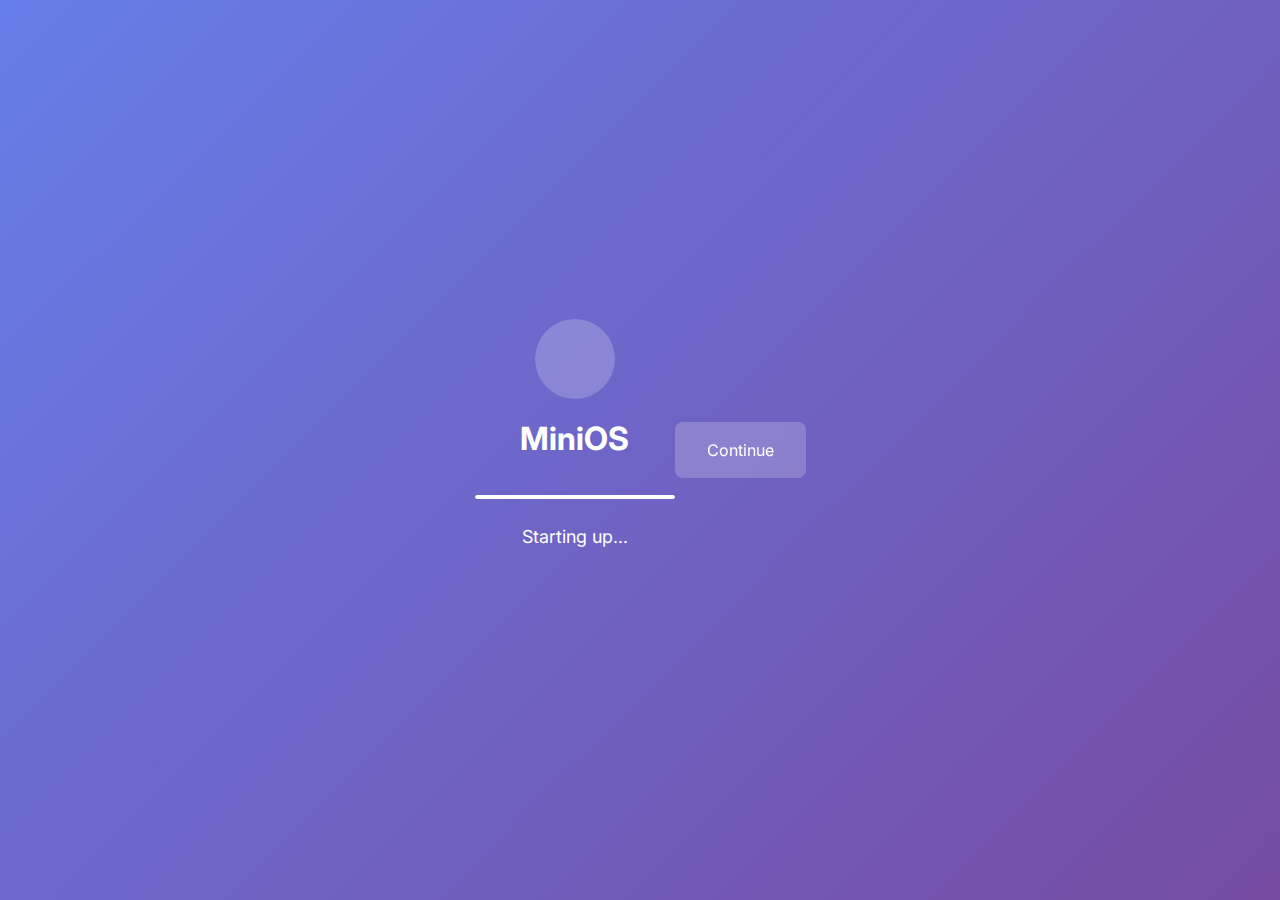
<file: bolt hackathopne/index.html>
<!DOCTYPE html>
<html lang="en">
<head>
    <meta charset="UTF-8">
    <meta name="viewport" content="width=device-width, initial-scale=1.0">
    <title>MiniOS - Operating System Interface</title>
    <link rel="preconnect" href="https://fonts.googleapis.com">
    <link rel="preconnect" href="https://fonts.gstatic.com" crossorigin>
    <link href="https://fonts.googleapis.com/css2?family=Inter:wght@300;400;500;600;700&display=swap" rel="stylesheet">
    <link rel="stylesheet" href="style.css">
</head>
<body>
    <!-- System Controls -->
    <input type="checkbox" id="boot-complete" class="system-control">
    <input type="checkbox" id="login-complete" class="system-control">
    <input type="checkbox" id="dark-mode" class="system-control">
    
    <!-- App Controls -->
    <input type="checkbox" id="notes-app" class="app-control">
    <input type="checkbox" id="calculator-app" class="app-control">
    <input type="checkbox" id="browser-app" class="app-control">
    <input type="checkbox" id="settings-app" class="app-control">
    
    <!-- Window Position Controls -->
    <input type="checkbox" id="notes-pos" class="position-control">
    <input type="checkbox" id="calc-pos" class="position-control">
    <input type="checkbox" id="browser-pos" class="position-control">

    <!-- Boot Screen -->
    <div class="boot-screen">
        <div class="boot-content">
            <div class="boot-logo">
                <div class="logo-circle"></div>
                <h1>MiniOS</h1>
            </div>
            <div class="boot-loader">
                <div class="loader-bar"></div>
            </div>
            <p class="boot-text">Starting up...</p>
        </div>
        <label for="boot-complete" class="boot-continue">Continue</label>
    </div>

    <!-- Login Screen -->
    <div class="login-screen">
        <div class="login-background"></div>
        <div class="login-content">
            <div class="user-avatar">
                <div class="avatar-circle">U</div>
            </div>
            <h2 class="user-name">User</h2>
            <div class="login-form">
                <div class="password-field">
                    <input type="password" placeholder="Enter password">
                </div>
                <label for="login-complete" class="login-button">Sign In</label>
            </div>
        </div>
    </div>

    <!-- Desktop Environment -->
    <div class="desktop">
        <!-- Desktop Background -->
        <div class="desktop-background"></div>
        
        <!-- Taskbar -->
        <div class="taskbar">
            <div class="taskbar-left">
                <div class="start-menu">
                    <div class="start-icon">⊞</div>
                </div>
                <div class="app-shortcuts">
                    <label for="notes-app" class="taskbar-app">📝</label>
                    <label for="calculator-app" class="taskbar-app">🔢</label>
                    <label for="browser-app" class="taskbar-app">🌐</label>
                </div>
            </div>
            <div class="taskbar-right">
                <label for="dark-mode" class="theme-toggle">🌙</label>
                <div class="system-tray">
                    <div class="tray-icon">🔊</div>
                    <div class="tray-icon">📶</div>
                    <div class="tray-icon">🔋</div>
                </div>
                <div class="system-time">
                    <div class="time">10:30</div>
                    <div class="date">Dec 15</div>
                </div>
            </div>
        </div>

        <!-- Desktop Icons -->
        <div class="desktop-icons">
            <label for="notes-app" class="desktop-icon">
                <div class="icon-image">📝</div>
                <div class="icon-label">Notes</div>
            </label>
            <label for="calculator-app" class="desktop-icon">
                <div class="icon-image">🔢</div>
                <div class="icon-label">Calculator</div>
            </label>
            <label for="browser-app" class="desktop-icon">
                <div class="icon-image">🌐</div>
                <div class="icon-label">Browser</div>
            </label>
            <label for="settings-app" class="desktop-icon">
                <div class="icon-image">⚙️</div>
                <div class="icon-label">Settings</div>
            </label>
        </div>

        <!-- Applications -->
        <!-- Notes App -->
        <div class="app-window notes-window">
            <div class="window-header">
                <div class="window-controls">
                    <label for="notes-app" class="control-btn close">●</label>
                    <div class="control-btn minimize">●</div>
                    <div class="control-btn maximize">●</div>
                </div>
                <div class="window-title">Notes</div>
                <label for="notes-pos" class="drag-handle">⋮⋮</label>
            </div>
            <div class="window-content">
                <div class="notes-toolbar">
                    <button class="toolbar-btn">New</button>
                    <button class="toolbar-btn">Save</button>
                    <button class="toolbar-btn">Bold</button>
                    <button class="toolbar-btn">Italic</button>
                </div>
                <div class="notes-editor">
                    <div class="note-title">Welcome to Notes</div>
                    <div class="note-content">
                        <p>This is a sample note in your MiniOS Notes application.</p>
                        <p>You can create, edit, and organize your thoughts here.</p>
                        <ul>
                            <li>Feature 1: Rich text formatting</li>
                            <li>Feature 2: Multiple notes</li>
                            <li>Feature 3: Auto-save functionality</li>
                        </ul>
                        <p>Click the drag handle (⋮⋮) to simulate window repositioning!</p>
                    </div>
                </div>
            </div>
        </div>

        <!-- Calculator App -->
        <div class="app-window calculator-window">
            <div class="window-header">
                <div class="window-controls">
                    <label for="calculator-app" class="control-btn close">●</label>
                    <div class="control-btn minimize">●</div>
                    <div class="control-btn maximize">●</div>
                </div>
                <div class="window-title">Calculator</div>
                <label for="calc-pos" class="drag-handle">⋮⋮</label>
            </div>
            <div class="window-content">
                <div class="calculator">
                    <div class="calc-display">
                        <div class="calc-screen">0</div>
                    </div>
                    <div class="calc-buttons">
                        <button class="calc-btn operator">C</button>
                        <button class="calc-btn operator">±</button>
                        <button class="calc-btn operator">%</button>
                        <button class="calc-btn operator">÷</button>
                        
                        <button class="calc-btn number">7</button>
                        <button class="calc-btn number">8</button>
                        <button class="calc-btn number">9</button>
                        <button class="calc-btn operator">×</button>
                        
                        <button class="calc-btn number">4</button>
                        <button class="calc-btn number">5</button>
                        <button class="calc-btn number">6</button>
                        <button class="calc-btn operator">−</button>
                        
                        <button class="calc-btn number">1</button>
                        <button class="calc-btn number">2</button>
                        <button class="calc-btn number">3</button>
                        <button class="calc-btn operator">+</button>
                        
                        <button class="calc-btn number zero">0</button>
                        <button class="calc-btn number">.</button>
                        <button class="calc-btn operator equals">=</button>
                    </div>
                </div>
            </div>
        </div>

        <!-- Browser App -->
        <div class="app-window browser-window">
            <div class="window-header">
                <div class="window-controls">
                    <label for="browser-app" class="control-btn close">●</label>
                    <div class="control-btn minimize">●</div>
                    <div class="control-btn maximize">●</div>
                </div>
                <div class="window-title">Browser</div>
                <label for="browser-pos" class="drag-handle">⋮⋮</label>
            </div>
            <div class="window-content">
                <div class="browser-toolbar">
                    <div class="browser-nav">
                        <button class="nav-btn">←</button>
                        <button class="nav-btn">→</button>
                        <button class="nav-btn">↻</button>
                    </div>
                    <div class="address-bar">
                        <input type="text" value="https://minios.local/welcome" readonly>
                    </div>
                    <button class="browser-menu">⋮</button>
                </div>
                <div class="browser-content">
                    <div class="webpage">
                        <header class="page-header">
                            <h1>Welcome to MiniOS</h1>
                            <p>Your lightweight operating system experience</p>
                        </header>
                        <main class="page-content">
                            <section class="feature-section">
                                <h2>Features</h2>
                                <div class="feature-grid">
                                    <div class="feature-card">
                                        <h3>🚀 Fast</h3>
                                        <p>Lightning-fast performance with minimal resource usage</p>
                                    </div>
                                    <div class="feature-card">
                                        <h3>🎨 Modern</h3>
                                        <p>Beautiful, intuitive interface with smooth animations</p>
                                    </div>
                                    <div class="feature-card">
                                        <h3>🔧 Customizable</h3>
                                        <p>Personalize your experience with themes and layouts</p>
                                    </div>
                                </div>
                            </section>
                        </main>
                    </div>
                </div>
            </div>
        </div>

        <!-- Settings App -->
        <div class="app-window settings-window">
            <div class="window-header">
                <div class="window-controls">
                    <label for="settings-app" class="control-btn close">●</label>
                    <div class="control-btn minimize">●</div>
                    <div class="control-btn maximize">●</div>
                </div>
                <div class="window-title">Settings</div>
            </div>
            <div class="window-content">
                <div class="settings-content">
                    <div class="settings-sidebar">
                        <div class="settings-section active">🎨 Appearance</div>
                        <div class="settings-section">🔊 Sound</div>
                        <div class="settings-section">🌐 Network</div>
                        <div class="settings-section">🔐 Privacy</div>
                    </div>
                    <div class="settings-main">
                        <h3>Appearance</h3>
                        <div class="setting-item">
                            <label class="setting-label">
                                <span>Dark Mode</span>
                                <label for="dark-mode" class="toggle-switch">
                                    <span class="toggle-slider"></span>
                                </label>
                            </label>
                        </div>
                        <div class="setting-item">
                            <label class="setting-label">
                                <span>Transparency Effects</span>
                                <div class="toggle-switch">
                                    <span class="toggle-slider active"></span>
                                </div>
                            </label>
                        </div>
                    </div>
                </div>
            </div>
        </div>
    </div>
</body>
</html>
</file>
<file: bolt hackathopne/style.css>
/* CSS Variables for Theming */
:root {
  /* Light Theme Colors */
  --primary-color: #0066FF;
  --secondary-color: #FF6B6B;
  --accent-color: #4ECDC4;
  --success-color: #51CF66;
  --warning-color: #FFD43B;
  --error-color: #FF6B6B;
  
  /* Neutral Colors */
  --white: #FFFFFF;
  --gray-50: #F8F9FA;
  --gray-100: #F1F3F4;
  --gray-200: #E8EAED;
  --gray-300: #DADCE0;
  --gray-400: #BDC1C6;
  --gray-500: #9AA0A6;
  --gray-600: #80868B;
  --gray-700: #5F6368;
  --gray-800: #3C4043;
  --gray-900: #202124;
  --black: #000000;
  
  /* Theme Variables */
  --bg-primary: var(--gray-50);
  --bg-secondary: var(--white);
  --text-primary: var(--gray-900);
  --text-secondary: var(--gray-700);
  --border-color: var(--gray-300);
  --shadow-light: rgba(0, 0, 0, 0.1);
  --shadow-medium: rgba(0, 0, 0, 0.15);
  --shadow-heavy: rgba(0, 0, 0, 0.25);
  
  /* Layout Variables */
  --border-radius: 8px;
  --border-radius-large: 12px;
  --spacing-xs: 4px;
  --spacing-sm: 8px;
  --spacing-md: 16px;
  --spacing-lg: 24px;
  --spacing-xl: 32px;
  
  /* Typography */
  --font-family: 'Inter', -apple-system, BlinkMacSystemFont, 'Segoe UI', Roboto, sans-serif;
  --font-size-xs: 12px;
  --font-size-sm: 14px;
  --font-size-md: 16px;
  --font-size-lg: 18px;
  --font-size-xl: 24px;
  --font-size-xxl: 32px;
  --line-height-body: 1.5;
  --line-height-heading: 1.2;
}

/* Dark Theme */
#dark-mode:checked ~ * {
  --bg-primary: var(--gray-900);
  --bg-secondary: var(--gray-800);
  --text-primary: var(--gray-100);
  --text-secondary: var(--gray-300);
  --border-color: var(--gray-600);
  --shadow-light: rgba(0, 0, 0, 0.3);
  --shadow-medium: rgba(0, 0, 0, 0.4);
  --shadow-heavy: rgba(0, 0, 0, 0.6);
}

/* Reset and Base Styles */
* {
  margin: 0;
  padding: 0;
  box-sizing: border-box;
}

body {
  font-family: var(--font-family);
  font-size: var(--font-size-md);
  line-height: var(--line-height-body);
  color: var(--text-primary);
  background: var(--bg-primary);
  overflow: hidden;
  height: 100vh;
}

/* Hide System Controls */
.system-control,
.app-control,
.position-control {
  display: none;
}

/* Boot Screen */
.boot-screen {
  position: fixed;
  top: 0;
  left: 0;
  width: 100%;
  height: 100%;
  background: linear-gradient(135deg, #667eea 0%, #764ba2 100%);
  display: flex;
  align-items: center;
  justify-content: center;
  z-index: 1000;
  transition: all 0.8s ease;
}

#boot-complete:checked ~ .boot-screen {
  opacity: 0;
  pointer-events: none;
  transform: scale(1.1);
}

.boot-content {
  text-align: center;
  color: white;
}

.boot-logo {
  margin-bottom: var(--spacing-xl);
}

.logo-circle {
  width: 80px;
  height: 80px;
  background: rgba(255, 255, 255, 0.2);
  border-radius: 50%;
  margin: 0 auto var(--spacing-md);
  display: flex;
  align-items: center;
  justify-content: center;
  backdrop-filter: blur(10px);
  animation: pulse 2s infinite;
}

.boot-logo h1 {
  font-size: var(--font-size-xxl);
  font-weight: 700;
  margin: 0;
}

.boot-loader {
  width: 200px;
  height: 4px;
  background: rgba(255, 255, 255, 0.3);
  border-radius: 2px;
  margin: var(--spacing-lg) auto;
  overflow: hidden;
}

.loader-bar {
  height: 100%;
  background: white;
  border-radius: 2px;
  animation: loading 3s ease-in-out infinite;
}

.boot-text {
  font-size: var(--font-size-lg);
  margin-bottom: var(--spacing-xl);
}

.boot-continue {
  background: rgba(255, 255, 255, 0.2);
  color: white;
  border: none;
  padding: var(--spacing-md) var(--spacing-xl);
  border-radius: var(--border-radius);
  cursor: pointer;
  font-size: var(--font-size-md);
  transition: all 0.3s ease;
  backdrop-filter: blur(10px);
}

.boot-continue:hover {
  background: rgba(255, 255, 255, 0.3);
  transform: translateY(-2px);
}

@keyframes pulse {
  0%, 100% { transform: scale(1); }
  50% { transform: scale(1.05); }
}

@keyframes loading {
  0% { transform: translateX(-100%); }
  100% { transform: translateX(300%); }
}

/* Login Screen */
.login-screen {
  position: fixed;
  top: 0;
  left: 0;
  width: 100%;
  height: 100%;
  z-index: 900;
  opacity: 0;
  pointer-events: none;
  transition: all 0.8s ease 0.5s;
}

#boot-complete:checked ~ .login-screen {
  opacity: 1;
  pointer-events: all;
}

#login-complete:checked ~ .login-screen {
  opacity: 0;
  pointer-events: none;
  transform: scale(0.95);
}

.login-background {
  position: absolute;
  top: 0;
  left: 0;
  width: 100%;
  height: 100%;
  background: url('https://images.pexels.com/photos/1323550/pexels-photo-1323550.jpeg?auto=compress&cs=tinysrgb&w=1920&h=1080&fit=crop') center/cover;
  filter: blur(2px);
}

.login-content {
  position: relative;
  height: 100%;
  display: flex;
  flex-direction: column;
  align-items: center;
  justify-content: center;
  background: rgba(0, 0, 0, 0.4);
  backdrop-filter: blur(10px);
}

.user-avatar {
  margin-bottom: var(--spacing-lg);
}

.avatar-circle {
  width: 120px;
  height: 120px;
  background: var(--primary-color);
  border-radius: 50%;
  display: flex;
  align-items: center;
  justify-content: center;
  color: white;
  font-size: var(--font-size-xxl);
  font-weight: 600;
  box-shadow: 0 8px 32px var(--shadow-medium);
}

.user-name {
  color: white;
  font-size: var(--font-size-xl);
  font-weight: 500;
  margin-bottom: var(--spacing-xl);
}

.login-form {
  display: flex;
  flex-direction: column;
  align-items: center;
  gap: var(--spacing-lg);
}

.password-field input {
  background: rgba(255, 255, 255, 0.2);
  border: 1px solid rgba(255, 255, 255, 0.3);
  border-radius: var(--border-radius);
  padding: var(--spacing-md) var(--spacing-lg);
  color: white;
  font-size: var(--font-size-md);
  width: 300px;
  backdrop-filter: blur(10px);
}

.password-field input::placeholder {
  color: rgba(255, 255, 255, 0.7);
}

.password-field input:focus {
  outline: none;
  border-color: var(--primary-color);
  box-shadow: 0 0 0 3px rgba(0, 102, 255, 0.3);
}

.login-button {
  background: var(--primary-color);
  color: white;
  border: none;
  padding: var(--spacing-md) var(--spacing-xl);
  border-radius: var(--border-radius);
  cursor: pointer;
  font-size: var(--font-size-md);
  font-weight: 500;
  transition: all 0.3s ease;
  min-width: 120px;
  text-align: center;
}

.login-button:hover {
  background: #0052cc;
  transform: translateY(-2px);
  box-shadow: 0 8px 16px rgba(0, 102, 255, 0.3);
}

/* Desktop Environment */
.desktop {
  position: fixed;
  top: 0;
  left: 0;
  width: 100%;
  height: 100%;
  opacity: 0;
  pointer-events: none;
  transition: all 0.8s ease 1s;
}

#login-complete:checked ~ .desktop {
  opacity: 1;
  pointer-events: all;
}

.desktop-background {
  position: absolute;
  top: 0;
  left: 0;
  width: 100%;
  height: 100%;
  background: url('https://images.pexels.com/photos/1323550/pexels-photo-1323550.jpeg?auto=compress&cs=tinysrgb&w=1920&h=1080&fit=crop') center/cover;
  z-index: -1;
}

/* Taskbar */
.taskbar {
  position: fixed;
  bottom: 0;
  left: 0;
  width: 100%;
  height: 60px;
  background: rgba(255, 255, 255, 0.9);
  backdrop-filter: blur(20px);
  border-top: 1px solid var(--border-color);
  display: flex;
  align-items: center;
  justify-content: space-between;
  padding: 0 var(--spacing-lg);
  z-index: 100;
}

#dark-mode:checked ~ .desktop .taskbar {
  background: rgba(32, 33, 36, 0.9);
}

.taskbar-left {
  display: flex;
  align-items: center;
  gap: var(--spacing-md);
}

.start-menu {
  width: 40px;
  height: 40px;
  background: var(--primary-color);
  border-radius: var(--border-radius);
  display: flex;
  align-items: center;
  justify-content: center;
  color: white;
  font-size: var(--font-size-lg);
  cursor: pointer;
  transition: all 0.3s ease;
}

.start-menu:hover {
  transform: scale(1.05);
  box-shadow: 0 4px 12px rgba(0, 102, 255, 0.3);
}

.app-shortcuts {
  display: flex;
  gap: var(--spacing-sm);
}

.taskbar-app {
  width: 40px;
  height: 40px;
  background: var(--bg-secondary);
  border-radius: var(--border-radius);
  display: flex;
  align-items: center;
  justify-content: center;
  font-size: var(--font-size-lg);
  cursor: pointer;
  transition: all 0.3s ease;
  border: 1px solid var(--border-color);
}

.taskbar-app:hover {
  background: var(--gray-100);
  transform: translateY(-2px);
}

#dark-mode:checked ~ .desktop .taskbar-app:hover {
  background: var(--gray-700);
}

.taskbar-right {
  display: flex;
  align-items: center;
  gap: var(--spacing-md);
}

.theme-toggle {
  width: 40px;
  height: 40px;
  background: var(--bg-secondary);
  border-radius: 50%;
  display: flex;
  align-items: center;
  justify-content: center;
  cursor: pointer;
  transition: all 0.3s ease;
  border: 1px solid var(--border-color);
}

.theme-toggle:hover {
  background: var(--gray-100);
  transform: scale(1.05);
}

#dark-mode:checked ~ .desktop .theme-toggle:hover {
  background: var(--gray-700);
}

.system-tray {
  display: flex;
  gap: var(--spacing-sm);
}

.tray-icon {
  width: 32px;
  height: 32px;
  display: flex;
  align-items: center;
  justify-content: center;
  cursor: pointer;
  border-radius: var(--border-radius);
  transition: all 0.3s ease;
}

.tray-icon:hover {
  background: rgba(0, 0, 0, 0.1);
}

.system-time {
  text-align: center;
  font-size: var(--font-size-sm);
  line-height: 1.2;
  color: var(--text-primary);
}

.time {
  font-weight: 600;
}

.date {
  opacity: 0.7;
}

/* Desktop Icons */
.desktop-icons {
  position: absolute;
  top: var(--spacing-xl);
  left: var(--spacing-xl);
  display: flex;
  flex-direction: column;
  gap: var(--spacing-lg);
  z-index: 10;
}

.desktop-icon {
  display: flex;
  flex-direction: column;
  align-items: center;
  gap: var(--spacing-sm);
  cursor: pointer;
  padding: var(--spacing-md);
  border-radius: var(--border-radius);
  transition: all 0.3s ease;
  max-width: 80px;
  text-align: center;
}

.desktop-icon:hover {
  background: rgba(255, 255, 255, 0.2);
  backdrop-filter: blur(10px);
  transform: translateY(-2px);
}

.icon-image {
  font-size: 48px;
  margin-bottom: var(--spacing-xs);
}

.icon-label {
  color: white;
  font-size: var(--font-size-sm);
  font-weight: 500;
  text-shadow: 0 1px 3px rgba(0, 0, 0, 0.5);
}

/* Application Windows */
.app-window {
  position: fixed;
  width: 600px;
  height: 500px;
  background: var(--bg-secondary);
  border-radius: var(--border-radius-large);
  box-shadow: 0 16px 48px var(--shadow-heavy);
  z-index: 50;
  display: none;
  flex-direction: column;
  overflow: hidden;
  border: 1px solid var(--border-color);
}

/* Show windows when corresponding checkboxes are checked */
#notes-app:checked ~ .desktop .notes-window,
#calculator-app:checked ~ .desktop .calculator-window,
#browser-app:checked ~ .desktop .browser-window,
#settings-app:checked ~ .desktop .settings-window {
  display: flex;
}

/* Window positioning */
.notes-window {
  top: 100px;
  left: 200px;
}

.calculator-window {
  top: 150px;
  left: 300px;
  width: 320px;
  height: 480px;
}

.browser-window {
  top: 80px;
  left: 250px;
  width: 800px;
  height: 600px;
}

.settings-window {
  top: 120px;
  left: 350px;
  width: 700px;
  height: 550px;
}

/* Position toggles for simulated dragging */
#notes-pos:checked ~ .desktop .notes-window {
  top: 200px;
  left: 400px;
}

#calc-pos:checked ~ .desktop .calculator-window {
  top: 250px;
  left: 100px;
}

#browser-pos:checked ~ .desktop .browser-window {
  top: 150px;
  left: 100px;
}

/* Window Header */
.window-header {
  height: 44px;
  background: var(--bg-secondary);
  border-bottom: 1px solid var(--border-color);
  display: flex;
  align-items: center;
  justify-content: space-between;
  padding: 0 var(--spacing-md);
  user-select: none;
}

.window-controls {
  display: flex;
  gap: var(--spacing-sm);
}

.control-btn {
  width: 14px;
  height: 14px;
  border-radius: 50%;
  cursor: pointer;
  font-size: 8px;
  display: flex;
  align-items: center;
  justify-content: center;
  transition: all 0.2s ease;
}

.control-btn.close {
  background: #FF5F56;
}

.control-btn.minimize {
  background: #FFBD2E;
}

.control-btn.maximize {
  background: #27CA3F;
}

.control-btn:hover {
  transform: scale(1.1);
}

.window-title {
  font-weight: 600;
  font-size: var(--font-size-sm);
  color: var(--text-primary);
}

.drag-handle {
  cursor: grab;
  color: var(--text-secondary);
  padding: var(--spacing-xs);
  border-radius: var(--border-radius);
  transition: all 0.2s ease;
}

.drag-handle:hover {
  background: var(--gray-100);
  color: var(--text-primary);
}

.drag-handle:active {
  cursor: grabbing;
}

/* Window Content */
.window-content {
  flex: 1;
  overflow: auto;
}

/* Notes App Styles */
.notes-toolbar {
  padding: var(--spacing-md);
  border-bottom: 1px solid var(--border-color);
  display: flex;
  gap: var(--spacing-sm);
}

.toolbar-btn {
  padding: var(--spacing-xs) var(--spacing-md);
  background: var(--bg-primary);
  border: 1px solid var(--border-color);
  border-radius: var(--border-radius);
  cursor: pointer;
  font-size: var(--font-size-sm);
  transition: all 0.2s ease;
}

.toolbar-btn:hover {
  background: var(--gray-200);
}

#dark-mode:checked ~ .desktop .toolbar-btn:hover {
  background: var(--gray-600);
}

.notes-editor {
  padding: var(--spacing-lg);
}

.note-title {
  font-size: var(--font-size-xl);
  font-weight: 600;
  margin-bottom: var(--spacing-md);
  color: var(--text-primary);
}

.note-content {
  line-height: var(--line-height-body);
  color: var(--text-secondary);
}

.note-content p {
  margin-bottom: var(--spacing-md);
}

.note-content ul {
  margin-left: var(--spacing-lg);
  margin-bottom: var(--spacing-md);
}

.note-content li {
  margin-bottom: var(--spacing-xs);
}

/* Calculator App Styles */
.calculator {
  padding: var(--spacing-lg);
  display: flex;
  flex-direction: column;
  gap: var(--spacing-md);
  height: 100%;
}

.calc-display {
  background: var(--gray-900);
  border-radius: var(--border-radius);
  padding: var(--spacing-lg);
  margin-bottom: var(--spacing-md);
}

.calc-screen {
  color: white;
  font-size: 36px;
  font-weight: 300;
  text-align: right;
  font-family: 'SF Mono', Monaco, monospace;
}

.calc-buttons {
  display: grid;
  grid-template-columns: repeat(4, 1fr);
  gap: var(--spacing-md);
  flex: 1;
}

.calc-btn {
  background: var(--gray-200);
  border: none;
  border-radius: var(--border-radius);
  font-size: var(--font-size-lg);
  font-weight: 500;
  cursor: pointer;
  transition: all 0.2s ease;
  min-height: 60px;
}

.calc-btn:hover {
  background: var(--gray-300);
  transform: scale(1.02);
}

.calc-btn.operator {
  background: var(--primary-color);
  color: white;
}

.calc-btn.operator:hover {
  background: #0052cc;
}

.calc-btn.zero {
  grid-column: span 2;
}

.calc-btn.equals {
  background: var(--primary-color);
  color: white;
}

#dark-mode:checked ~ .desktop .calc-btn {
  background: var(--gray-600);
  color: var(--text-primary);
}

#dark-mode:checked ~ .desktop .calc-btn:hover {
  background: var(--gray-500);
}

/* Browser App Styles */
.browser-toolbar {
  padding: var(--spacing-md);
  border-bottom: 1px solid var(--border-color);
  display: flex;
  align-items: center;
  gap: var(--spacing-md);
}

.browser-nav {
  display: flex;
  gap: var(--spacing-xs);
}

.nav-btn {
  width: 32px;
  height: 32px;
  background: var(--bg-primary);
  border: 1px solid var(--border-color);
  border-radius: var(--border-radius);
  cursor: pointer;
  display: flex;
  align-items: center;
  justify-content: center;
  transition: all 0.2s ease;
}

.nav-btn:hover {
  background: var(--gray-200);
}

.address-bar {
  flex: 1;
}

.address-bar input {
  width: 100%;
  padding: var(--spacing-sm) var(--spacing-md);
  background: var(--bg-primary);
  border: 1px solid var(--border-color);
  border-radius: var(--border-radius-large);
  font-size: var(--font-size-sm);
  color: var(--text-primary);
}

.address-bar input:focus {
  outline: none;
  border-color: var(--primary-color);
  box-shadow: 0 0 0 3px rgba(0, 102, 255, 0.1);
}

.browser-menu {
  width: 32px;
  height: 32px;
  background: var(--bg-primary);
  border: 1px solid var(--border-color);
  border-radius: var(--border-radius);
  cursor: pointer;
  display: flex;
  align-items: center;
  justify-content: center;
}

.browser-content {
  flex: 1;
  overflow: auto;
}

.webpage {
  padding: var(--spacing-xl);
  max-width: 800px;
  margin: 0 auto;
}

.page-header {
  text-align: center;
  margin-bottom: var(--spacing-xl);
}

.page-header h1 {
  font-size: var(--font-size-xxl);
  font-weight: 700;
  margin-bottom: var(--spacing-md);
  color: var(--text-primary);
}

.page-header p {
  font-size: var(--font-size-lg);
  color: var(--text-secondary);
}

.feature-section h2 {
  font-size: var(--font-size-xl);
  margin-bottom: var(--spacing-lg);
  color: var(--text-primary);
}

.feature-grid {
  display: grid;
  grid-template-columns: repeat(auto-fit, minmax(200px, 1fr));
  gap: var(--spacing-lg);
}

.feature-card {
  padding: var(--spacing-lg);
  background: var(--bg-secondary);
  border-radius: var(--border-radius);
  border: 1px solid var(--border-color);
  text-align: center;
}

.feature-card h3 {
  font-size: var(--font-size-lg);
  margin-bottom: var(--spacing-md);
  color: var(--text-primary);
}

.feature-card p {
  color: var(--text-secondary);
  line-height: var(--line-height-body);
}

/* Settings App Styles */
.settings-content {
  display: flex;
  height: 100%;
}

.settings-sidebar {
  width: 200px;
  background: var(--bg-primary);
  border-right: 1px solid var(--border-color);
  padding: var(--spacing-lg) 0;
}

.settings-section {
  padding: var(--spacing-md) var(--spacing-lg);
  cursor: pointer;
  transition: all 0.2s ease;
  font-size: var(--font-size-sm);
  color: var(--text-secondary);
}

.settings-section:hover {
  background: var(--gray-100);
}

.settings-section.active {
  background: var(--primary-color);
  color: white;
}

#dark-mode:checked ~ .desktop .settings-section:hover {
  background: var(--gray-700);
}

.settings-main {
  flex: 1;
  padding: var(--spacing-xl);
}

.settings-main h3 {
  font-size: var(--font-size-xl);
  margin-bottom: var(--spacing-xl);
  color: var(--text-primary);
}

.setting-item {
  margin-bottom: var(--spacing-lg);
}

.setting-label {
  display: flex;
  justify-content: space-between;
  align-items: center;
  cursor: pointer;
}

.setting-label span {
  font-size: var(--font-size-md);
  color: var(--text-primary);
}

.toggle-switch {
  width: 48px;
  height: 28px;
  background: var(--gray-300);
  border-radius: 14px;
  position: relative;
  cursor: pointer;
  transition: all 0.3s ease;
}

.toggle-slider {
  width: 24px;
  height: 24px;
  background: white;
  border-radius: 50%;
  position: absolute;
  top: 2px;
  left: 2px;
  transition: all 0.3s ease;
  box-shadow: 0 2px 4px rgba(0, 0, 0, 0.2);
}

.toggle-slider.active,
#dark-mode:checked ~ .desktop .toggle-switch .toggle-slider {
  left: 22px;
}

#dark-mode:checked ~ .desktop .toggle-switch {
  background: var(--primary-color);
}

/* Responsive Design */
@media (max-width: 768px) {
  .desktop-icons {
    position: fixed;
    bottom: 80px;
    left: 0;
    right: 0;
    flex-direction: row;
    justify-content: center;
    gap: var(--spacing-md);
    padding: var(--spacing-md);
  }
  
  .app-window {
    width: 90vw !important;
    height: 80vh !important;
    top: 10vh !important;
    left: 5vw !important;
  }
  
  .taskbar {
    padding: 0 var(--spacing-md);
  }
  
  .taskbar-left,
  .taskbar-right {
    gap: var(--spacing-sm);
  }
  
  .system-tray {
    display: none;
  }
  
  .feature-grid {
    grid-template-columns: 1fr;
  }
  
  .calc-buttons {
    gap: var(--spacing-sm);
  }
  
  .calc-btn {
    min-height: 50px;
    font-size: var(--font-size-md);
  }
}

/* Animations */
@keyframes slideUp {
  from {
    transform: translateY(100%);
    opacity: 0;
  }
  to {
    transform: translateY(0);
    opacity: 1;
  }
}

@keyframes fadeIn {
  from {
    opacity: 0;
  }
  to {
    opacity: 1;
  }
}

/* Apply animations to windows */
.app-window {
  animation: slideUp 0.4s ease-out;
}

/* Window focus effect */
.app-window:hover {
  box-shadow: 0 24px 64px var(--shadow-heavy);
  transform: translateY(-2px);
}

/* Smooth transitions for all interactive elements */
button, label, .desktop-icon, .taskbar-app, .control-btn {
  transition: all 0.2s ease;
}

/* Custom scrollbar */
::-webkit-scrollbar {
  width: 8px;
}

::-webkit-scrollbar-track {
  background: var(--bg-primary);
}

::-webkit-scrollbar-thumb {
  background: var(--gray-400);
  border-radius: 4px;
}

::-webkit-scrollbar-thumb:hover {
  background: var(--gray-500);
}

#dark-mode:checked ~ * ::-webkit-scrollbar-thumb {
  background: var(--gray-600);
}

#dark-mode:checked ~ * ::-webkit-scrollbar-thumb:hover {
  background: var(--gray-500);
}
</file>
